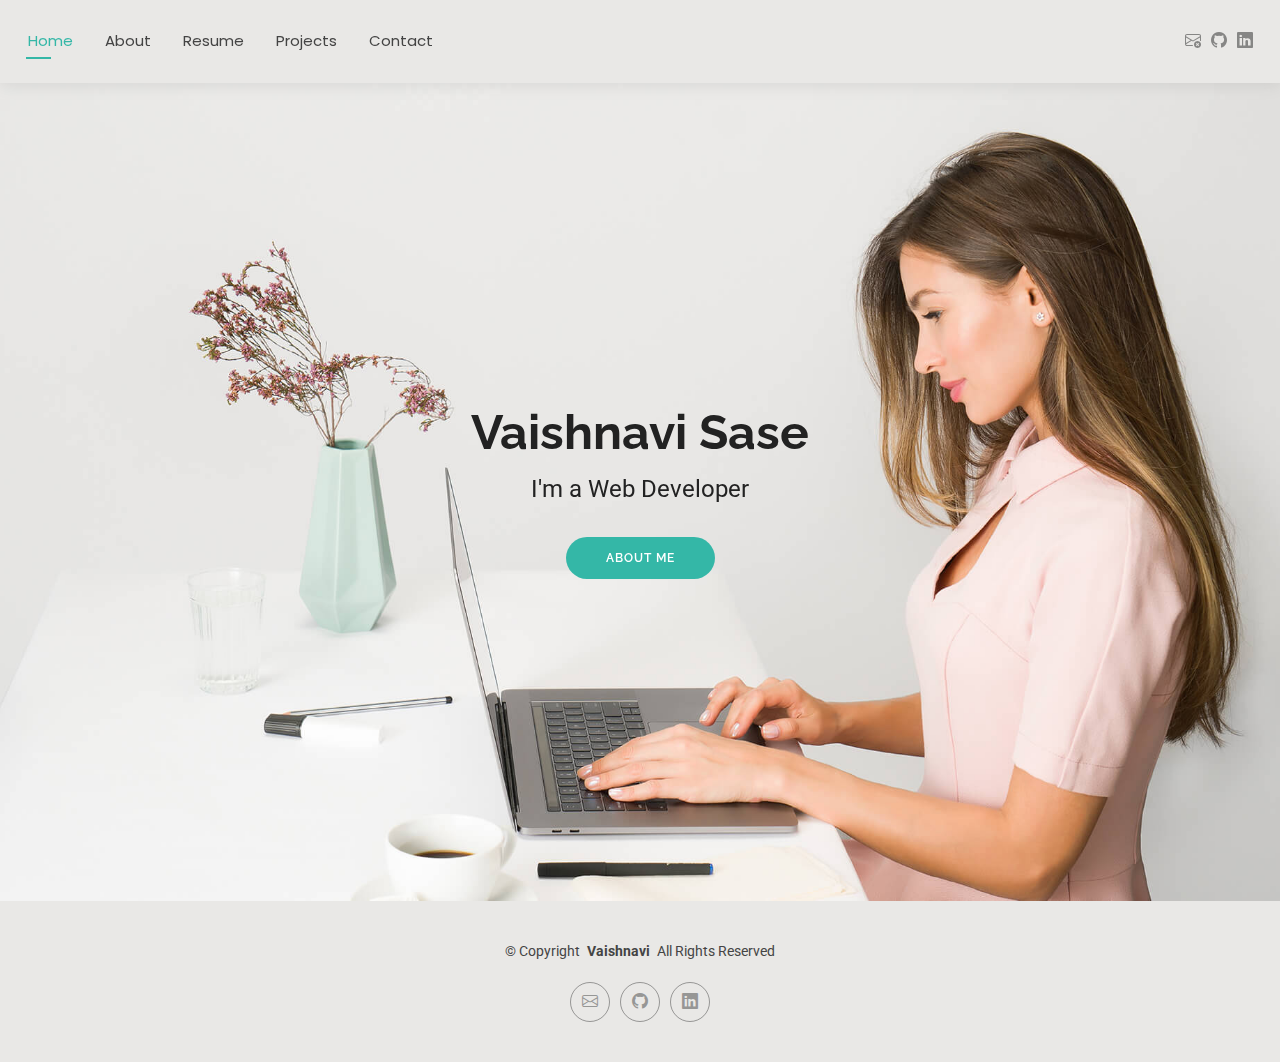
<file: index.html>
<!DOCTYPE html>
<html lang="en">
  <head>
    <meta charset="utf-8" />
    <meta content="width=device-width, initial-scale=1.0" name="viewport" />
    <title>VS_Portfolio</title>
    <meta name="description" content="" />
    <meta name="keywords" content="" />

    <!-- Favicons -->
    <link href="assets/img/favicon.png" rel="icon" />
    <link href="assets/img/apple-touch-icon.png" rel="apple-touch-icon" />

    <!-- Fonts -->
    <link href="https://fonts.googleapis.com" rel="preconnect" />
    <link href="https://fonts.gstatic.com" rel="preconnect" crossorigin />
    <link
      href="https://fonts.googleapis.com/css2?family=Roboto:ital,wght@0,100;0,300;0,400;0,500;0,700;0,900;1,100;1,300;1,400;1,500;1,700;1,900&family=Poppins:ital,wght@0,100;0,200;0,300;0,400;0,500;0,600;0,700;0,800;0,900;1,100;1,200;1,300;1,400;1,500;1,600;1,700;1,800;1,900&family=Raleway:ital,wght@0,100;0,200;0,300;0,400;0,500;0,600;0,700;0,800;0,900;1,100;1,200;1,300;1,400;1,500;1,600;1,700;1,800;1,900&display=swap"
      rel="stylesheet"
    />

    <!-- Vendor CSS Files -->
    <link
      href="assets/vendor/bootstrap/css/bootstrap.min.css"
      rel="stylesheet"
    />
    <link
      href="assets/vendor/bootstrap-icons/bootstrap-icons.css"
      rel="stylesheet"
    />
    <link href="assets/vendor/aos/aos.css" rel="stylesheet" />
    <link href="assets/vendor/swiper/swiper-bundle.min.css" rel="stylesheet" />
    <link
      href="assets/vendor/glightbox/css/glightbox.min.css"
      rel="stylesheet"
    />

    <!-- Main CSS File -->
    <link href="assets/css/main.css" rel="stylesheet" />
  </head>

  <body class="index-page">
    <header
      id="header"
      class="header d-flex align-items-center light-background sticky-top"
    >
      <div
        class="container-fluid position-relative d-flex align-items-center justify-content-between"
      >
        <nav id="navmenu" class="navmenu">
          <ul>
            <li><a href="index.html" class="active">Home</a></li>
            <li><a href="about.html">About</a></li>
            <li><a href="resume.html">Resume</a></li>
            <li><a href="project1.html">Projects</a></li>
            <li><a href="contact.html">Contact</a></li>
          </ul>
          <i class="mobile-nav-toggle d-xl-none bi bi-list"></i>
        </nav>

        <div class="header-social-links">
          <a href="sasevaishnavic@gmail.com" class="twitter"
            ><i class="bi bi-envelope-x"></i
          ></a>
          <a href="https://github.com/Vaishnavi-Sase-2003" class="facebook"
            ><i class="bi bi-github"></i
          ></a>
          <a
            href="https://www.linkedin.com/in/vaishnavi-sase-5a3572344/
                 "
            class="linkedin"
            ><i class="bi bi-linkedin"></i
          ></a>
        </div>
      </div>
    </header>

    <main class="main">
      <!-- Hero Section -->
      <section id="hero" class="hero section">
        <img src="assets/img/hero-bg.jpg" alt="" data-aos="fade-in" />

        <div
          class="container text-center"
          data-aos="zoom-out"
          data-aos-delay="100"
        >
          <div class="row justify-content-center">
            <div class="col-lg-8">
              <h2>Vaishnavi Sase</h2>
              <p>I'm a Web Developer</p>
              <a href="about.html" class="btn-get-started">About Me</a>
            </div>
          </div>
        </div>
      </section>
      <!-- /Hero Section -->
    </main>

    <footer id="footer" class="footer light-background">
      <div class="container">
        <div class="copyright text-center">
          <p>
            © <span>Copyright</span>
            <strong class="px-1 sitename">Vaishnavi</strong>
            <span>All Rights Reserved<br /></span>
          </p>
        </div>
        <div class="social-links d-flex justify-content-center">
          <a href=""><i class="bi bi-envelope"></i></a>
          <a href="https://github.com/Vaishnavi-Sase-2003"
            ><i class="bi bi-github"></i
          ></a>
          <a
            href="https://www.linkedin.com/in/vaishnavi-sase-5a3572344/
                 "
            ><i class="bi bi-linkedin"></i
          ></a>
        </div>
      </div>
    </footer>

    <!-- Scroll Top -->
    <a
      href="#"
      id="scroll-top"
      class="scroll-top d-flex align-items-center justify-content-center"
      ><i class="bi bi-arrow-up-short"></i
    ></a>

    <!-- Preloader -->
    <div id="preloader"></div>

    <!-- Vendor JS Files -->
    <script src="assets/vendor/bootstrap/js/bootstrap.bundle.min.js"></script>
    <script src="assets/vendor/php-email-form/validate.js"></script>
    <script src="assets/vendor/aos/aos.js"></script>
    <script src="assets/vendor/waypoints/noframework.waypoints.js"></script>
    <script src="assets/vendor/purecounter/purecounter_vanilla.js"></script>
    <script src="assets/vendor/swiper/swiper-bundle.min.js"></script>
    <script src="assets/vendor/glightbox/js/glightbox.min.js"></script>
    <script src="assets/vendor/imagesloaded/imagesloaded.pkgd.min.js"></script>
    <script src="assets/vendor/isotope-layout/isotope.pkgd.min.js"></script>

    <!-- Main JS File -->
    <script src="assets/js/main.js"></script>
  </body>
</html>
</file>
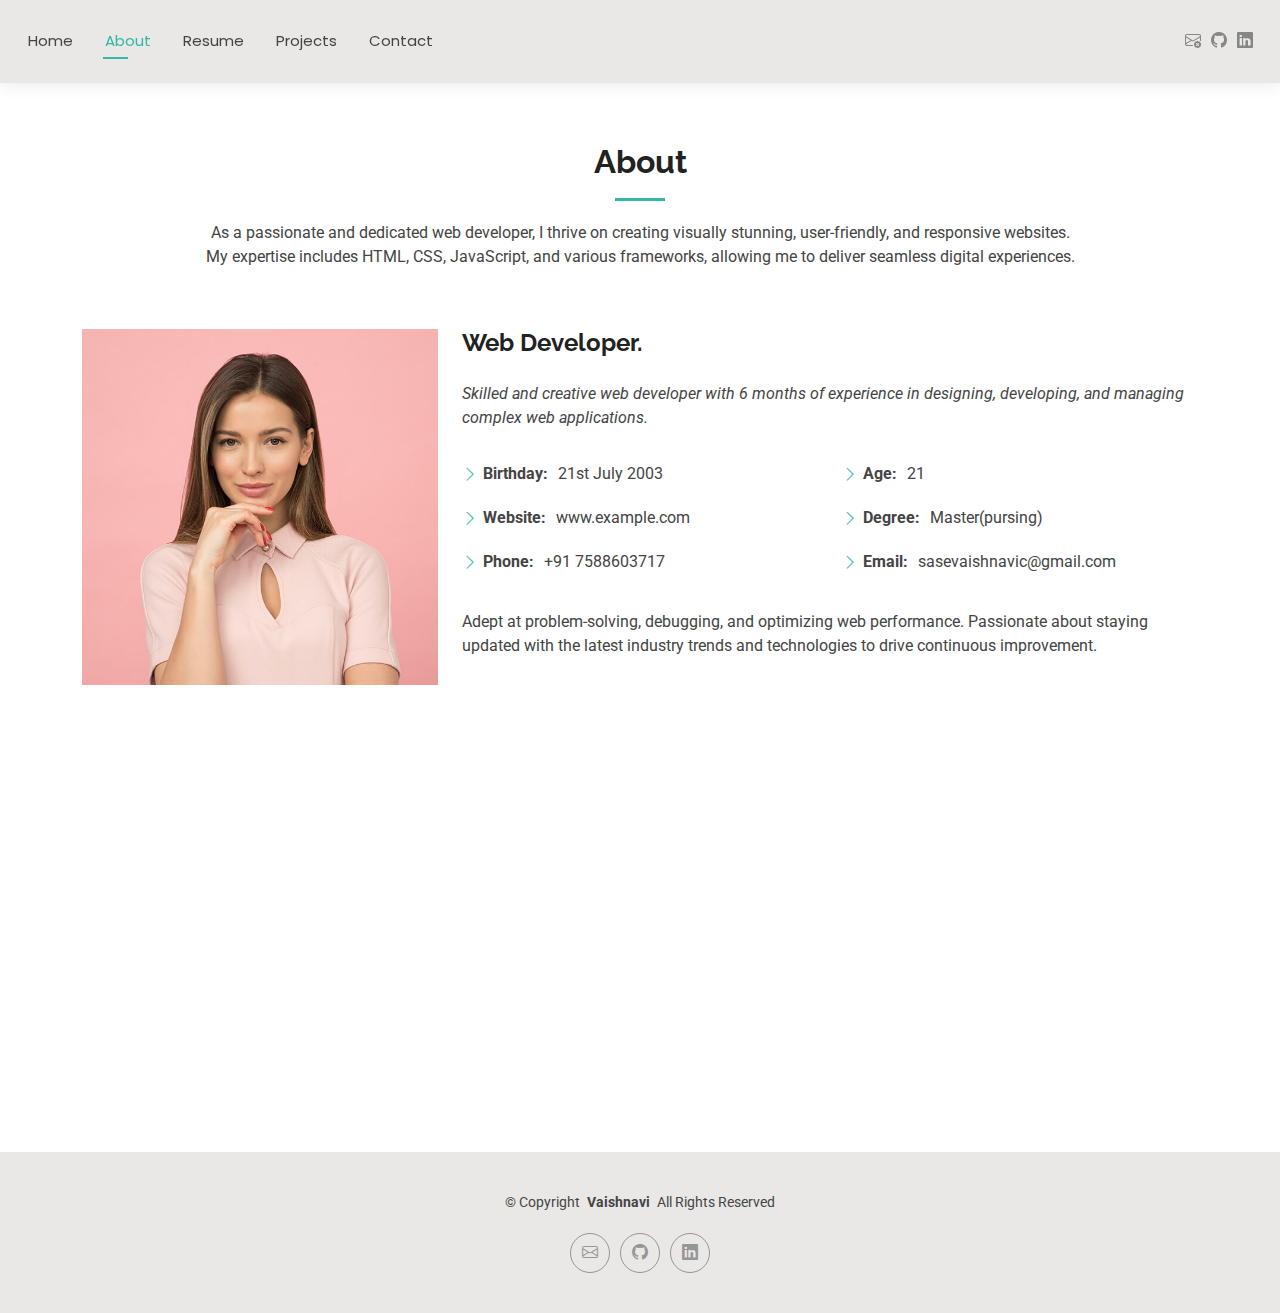
<file: about.html>
<!DOCTYPE html>
<html lang="en">
  <head>
    <meta charset="utf-8" />
    <meta content="width=device-width, initial-scale=1.0" name="viewport" />
    <title>VS_Portfolio</title>
    <meta name="description" content="" />
    <meta name="keywords" content="" />

    <!-- Favicons -->
    <link href="assets/img/favicon.png" rel="icon" />
    <link href="assets/img/apple-touch-icon.png" rel="apple-touch-icon" />

    <!-- Fonts -->
    <link href="https://fonts.googleapis.com" rel="preconnect" />
    <link href="https://fonts.gstatic.com" rel="preconnect" crossorigin />
    <link
      href="https://fonts.googleapis.com/css2?family=Roboto:ital,wght@0,100;0,300;0,400;0,500;0,700;0,900;1,100;1,300;1,400;1,500;1,700;1,900&family=Poppins:ital,wght@0,100;0,200;0,300;0,400;0,500;0,600;0,700;0,800;0,900;1,100;1,200;1,300;1,400;1,500;1,600;1,700;1,800;1,900&family=Raleway:ital,wght@0,100;0,200;0,300;0,400;0,500;0,600;0,700;0,800;0,900;1,100;1,200;1,300;1,400;1,500;1,600;1,700;1,800;1,900&display=swap"
      rel="stylesheet"
    />

    <!-- Vendor CSS Files -->
    <link
      href="assets/vendor/bootstrap/css/bootstrap.min.css"
      rel="stylesheet"
    />
    <link
      href="assets/vendor/bootstrap-icons/bootstrap-icons.css"
      rel="stylesheet"
    />
    <link href="assets/vendor/aos/aos.css" rel="stylesheet" />
    <link href="assets/vendor/swiper/swiper-bundle.min.css" rel="stylesheet" />
    <link
      href="assets/vendor/glightbox/css/glightbox.min.css"
      rel="stylesheet"
    />

    <!-- Main CSS File -->
    <link href="assets/css/main.css" rel="stylesheet" />
  </head>

  <body class="about-page">
    <header
      id="header"
      class="header d-flex align-items-center light-background sticky-top"
    >
      <div
        class="container-fluid position-relative d-flex align-items-center justify-content-between"
      >
        <nav id="navmenu" class="navmenu">
          <ul>
            <li><a href="index.html">Home</a></li>
            <li><a href="about.html" class="active">About</a></li>
            <li><a href="resume.html">Resume</a></li>
            <li><a href="project1.html">Projects</a></li>
            <li><a href="contact.html">Contact</a></li>
          </ul>
          <i class="mobile-nav-toggle d-xl-none bi bi-list"></i>
        </nav>

        <div class="header-social-links">
          <a href="sasevaishnavic@gmail.com" class="twitter"
            ><i class="bi bi-envelope-x"></i
          ></a>
          <a href="https://github.com/Vaishnavi-Sase-2003" class="facebook"
            ><i class="bi bi-github"></i
          ></a>
          <a
            href="https://www.linkedin.com/in/vaishnavi-sase-5a3572344/
                 "
            class="linkedin"
            ><i class="bi bi-linkedin"></i
          ></a>
        </div>
      </div>
    </header>

    <main class="main">
      <!-- About Section -->
      <section id="about" class="about section">
        <!-- Section Title -->
        <div class="container section-title" data-aos="fade-up">
          <h2>About</h2>
          <p>
            As a passionate and dedicated web developer, I thrive on creating
            visually stunning, user-friendly, and responsive websites.
          </p>
          <p>
            My expertise includes HTML, CSS, JavaScript, and various frameworks,
            allowing me to deliver seamless digital experiences.
          </p>
        </div>
        <!-- End Section Title -->

        <div class="container" data-aos="fade-up" data-aos-delay="100">
          <div class="row gy-4 justify-content-center">
            <div class="col-lg-4">
              <img src="assets/img/profile-img.jpg" class="img-fluid" alt="" />
            </div>
            <div class="col-lg-8 content">
              <h2>Web Developer.</h2>
              <p class="fst-italic py-3">
                Skilled and creative web developer with 6 months of experience
                in designing, developing, and managing complex web applications.
              </p>
              <div class="row">
                <div class="col-lg-6">
                  <ul>
                    <li>
                      <i class="bi bi-chevron-right"></i>
                      <strong>Birthday:</strong> <span>21st July 2003</span>
                    </li>
                    <li>
                      <i class="bi bi-chevron-right"></i>
                      <strong>Website:</strong> <span>www.example.com</span>
                    </li>
                    <li>
                      <i class="bi bi-chevron-right"></i>
                      <strong>Phone:</strong> <span>+91 7588603717</span>
                    </li>
                  </ul>
                </div>
                <div class="col-lg-6">
                  <ul>
                    <li>
                      <i class="bi bi-chevron-right"></i> <strong>Age:</strong>
                      <span>21</span>
                    </li>
                    <li>
                      <i class="bi bi-chevron-right"></i>
                      <strong>Degree:</strong> <span>Master(pursing)</span>
                    </li>
                    <li>
                      <i class="bi bi-chevron-right"></i>
                      <strong>Email:</strong>
                      <span>sasevaishnavic@gmail.com</span>
                    </li>
                  </ul>
                </div>
              </div>
              <p class="py-3">
                Adept at problem-solving, debugging, and optimizing web
                performance. Passionate about staying updated with the latest
                industry trends and technologies to drive continuous
                improvement.
              </p>
            </div>
          </div>
        </div>
      </section>
      <!-- /About Section -->

      <!-- Skills Section -->
      <section id="skills" class="skills section">
        <!-- Section Title -->
        <div class="container section-title" data-aos="fade-up">
          <h2>Skills</h2>
          <p>
            Proficient in HTML, CSS, and JavaScript for creating responsive and
            interactive web applications.
          </p>
        </div>
        <!-- End Section Title -->

        <div class="container" data-aos="fade-up" data-aos-delay="100">
          <div class="row skills-content skills-animation">
            <div class="col-lg-6">
              <div class="progress">
                <span class="skill"
                  ><span>HTML</span> <i class="val">100%</i></span
                >
                <div class="progress-bar-wrap">
                  <div
                    class="progress-bar"
                    role="progressbar"
                    aria-valuenow="100"
                    aria-valuemin="0"
                    aria-valuemax="100"
                  ></div>
                </div>
              </div>
              <!-- End Skills Item -->

              <div class="progress">
                <span class="skill"
                  ><span>CSS</span> <i class="val">90%</i></span
                >
                <div class="progress-bar-wrap">
                  <div
                    class="progress-bar"
                    role="progressbar"
                    aria-valuenow="90"
                    aria-valuemin="0"
                    aria-valuemax="100"
                  ></div>
                </div>
              </div>
            </div>

            <div class="col-lg-6">
              <div class="progress">
                <span class="skill"
                  ><span>PHP</span> <i class="val">0%</i></span
                >
                <div class="progress-bar-wrap">
                  <div
                    class="progress-bar"
                    role="progressbar"
                    aria-valuenow="80"
                    aria-valuemin="0"
                    aria-valuemax="100"
                  ></div>
                </div>
              </div>
              <!-- End Skills Item -->

              <div class="progress">
                <span class="skill"
                  ><span>JavaScript</span> <i class="val">0%</i></span
                >
                <div class="progress-bar-wrap">
                  <div
                    class="progress-bar"
                    role="progressbar"
                    aria-valuenow="90"
                    aria-valuemin="0"
                    aria-valuemax="100"
                  ></div>
                </div>
              </div>
            </div>
          </div>
        </div>
      </section>
      <!-- /Skills Section -->
    </main>

    <footer id="footer" class="footer light-background">
      <div class="container">
        <div class="copyright text-center">
          <p>
            © <span>Copyright</span>
            <strong class="px-1 sitename">Vaishnavi</strong>
            <span>All Rights Reserved<br /></span>
          </p>
        </div>
        <div class="social-links d-flex justify-content-center">
          <a href=""><i class="bi bi-envelope"></i></a>
          <a href="https://github.com/Vaishnavi-Sase-2003"
            ><i class="bi bi-github"></i
          ></a>
          <a
            href="https://www.linkedin.com/in/vaishnavi-sase-5a3572344/
                 "
            ><i class="bi bi-linkedin"></i
          ></a>
        </div>
      </div>
    </footer>
    <!-- Scroll Top -->
    <a
      href="#"
      id="scroll-top"
      class="scroll-top d-flex align-items-center justify-content-center"
      ><i class="bi bi-arrow-up-short"></i
    ></a>

    <!-- Preloader -->
    <div id="preloader"></div>

    <!-- Vendor JS Files -->
    <script src="assets/vendor/bootstrap/js/bootstrap.bundle.min.js"></script>
    <script src="assets/vendor/php-email-form/validate.js"></script>
    <script src="assets/vendor/aos/aos.js"></script>
    <script src="assets/vendor/waypoints/noframework.waypoints.js"></script>
    <script src="assets/vendor/purecounter/purecounter_vanilla.js"></script>
    <script src="assets/vendor/swiper/swiper-bundle.min.js"></script>
    <script src="assets/vendor/glightbox/js/glightbox.min.js"></script>
    <script src="assets/vendor/imagesloaded/imagesloaded.pkgd.min.js"></script>
    <script src="assets/vendor/isotope-layout/isotope.pkgd.min.js"></script>

    <!-- Main JS File -->
    <script src="assets/js/main.js"></script>
  </body>
</html>
</file>
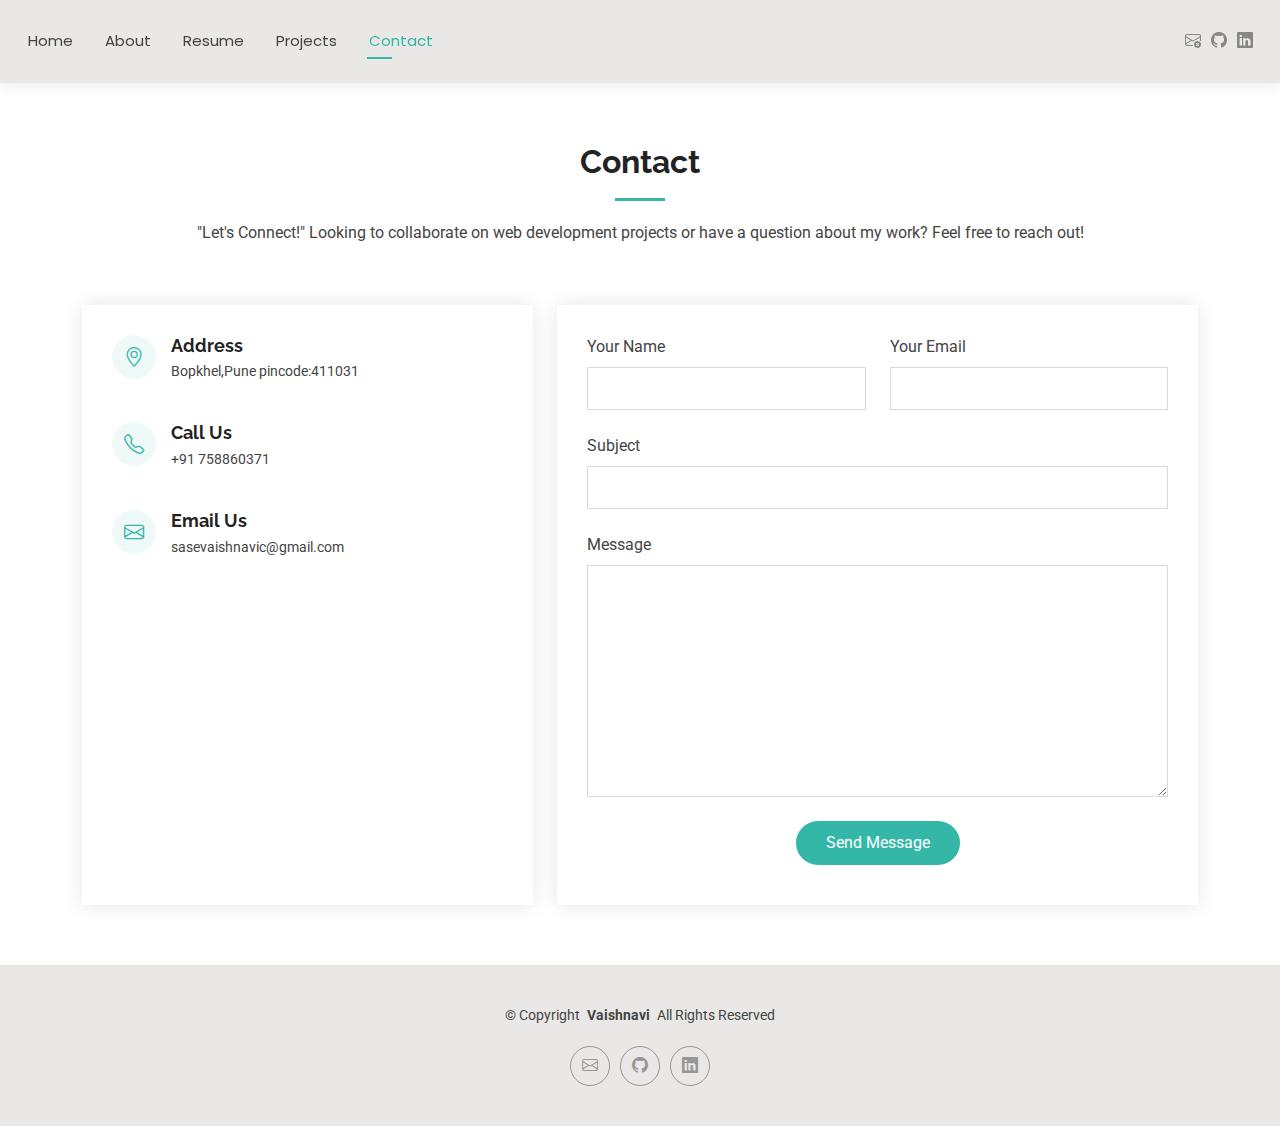
<file: contact.html>
<!DOCTYPE html>
<html lang="en">
  <head>
    <meta charset="utf-8" />
    <meta content="width=device-width, initial-scale=1.0" name="viewport" />
    <title>VS_Portfolio</title>
    <meta name="description" content="" />
    <meta name="keywords" content="" />

    <!-- Favicons -->
    <link href="assets/img/favicon.png" rel="icon" />
    <link href="assets/img/apple-touch-icon.png" rel="apple-touch-icon" />

    <!-- Fonts -->
    <link href="https://fonts.googleapis.com" rel="preconnect" />
    <link href="https://fonts.gstatic.com" rel="preconnect" crossorigin />
    <link
      href="https://fonts.googleapis.com/css2?family=Roboto:ital,wght@0,100;0,300;0,400;0,500;0,700;0,900;1,100;1,300;1,400;1,500;1,700;1,900&family=Poppins:ital,wght@0,100;0,200;0,300;0,400;0,500;0,600;0,700;0,800;0,900;1,100;1,200;1,300;1,400;1,500;1,600;1,700;1,800;1,900&family=Raleway:ital,wght@0,100;0,200;0,300;0,400;0,500;0,600;0,700;0,800;0,900;1,100;1,200;1,300;1,400;1,500;1,600;1,700;1,800;1,900&display=swap"
      rel="stylesheet"
    />

    <!-- Vendor CSS Files -->
    <link
      href="assets/vendor/bootstrap/css/bootstrap.min.css"
      rel="stylesheet"
    />
    <link
      href="assets/vendor/bootstrap-icons/bootstrap-icons.css"
      rel="stylesheet"
    />
    <link href="assets/vendor/aos/aos.css" rel="stylesheet" />
    <link href="assets/vendor/swiper/swiper-bundle.min.css" rel="stylesheet" />
    <link
      href="assets/vendor/glightbox/css/glightbox.min.css"
      rel="stylesheet"
    />

    <!-- Main CSS File -->
    <link href="assets/css/main.css" rel="stylesheet" />
  </head>

  <body class="contact-page">
    <header
      id="header"
      class="header d-flex align-items-center light-background sticky-top"
    >
      <div
        class="container-fluid position-relative d-flex align-items-center justify-content-between"
      >
        <nav id="navmenu" class="navmenu">
          <ul>
            <li><a href="index.html">Home</a></li>
            <li><a href="about.html">About</a></li>
            <li><a href="resume.html">Resume</a></li>
            <li><a href="project1.html">Projects</a></li>
            <li><a href="contact.html" class="active">Contact</a></li>
          </ul>
          <i class="mobile-nav-toggle d-xl-none bi bi-list"></i>
        </nav>
        <div class="header-social-links">
          <a href="sasevaishnavic@gmail.com" class="twitter"
            ><i class="bi bi-envelope-x"></i
          ></a>
          <a href="https://github.com/Vaishnavi-Sase-2003" class="facebook"
            ><i class="bi bi-github"></i
          ></a>
          <a
            href="https://www.linkedin.com/in/vaishnavi-sase-5a3572344/
                 "
            class="linkedin"
            ><i class="bi bi-linkedin"></i
          ></a>
        </div>
      </div>
    </header>

    <main class="main">
      <!-- Contact Section -->
      <section id="contact" class="contact section">
        <!-- Section Title -->
        <div class="container section-title" data-aos="fade-up">
          <h2>Contact</h2>
          <p>
            "Let's Connect!" Looking to collaborate on web development projects
            or have a question about my work? Feel free to reach out!
          </p>
        </div>
        <!-- End Section Title -->

        <div class="container" data-aos="fade-up" data-aos-delay="100">
          <div class="row gy-4">
            <div class="col-lg-5">
              <div class="info-wrap">
                <div
                  class="info-item d-flex"
                  data-aos="fade-up"
                  data-aos-delay="200"
                >
                  <i class="bi bi-geo-alt flex-shrink-0"></i>
                  <div>
                    <h3>Address</h3>
                    <p>Bopkhel,Pune pincode:411031</p>
                  </div>
                </div>
                <!-- End Info Item -->

                <div
                  class="info-item d-flex"
                  data-aos="fade-up"
                  data-aos-delay="300"
                >
                  <i class="bi bi-telephone flex-shrink-0"></i>
                  <div>
                    <h3>Call Us</h3>
                    <p>+91 758860371</p>
                  </div>
                </div>
                <!-- End Info Item -->

                <div
                  class="info-item d-flex"
                  data-aos="fade-up"
                  data-aos-delay="400"
                >
                  <i class="bi bi-envelope flex-shrink-0"></i>
                  <div>
                    <h3>Email Us</h3>
                    <p>sasevaishnavic@gmail.com</p>
                  </div>
                </div>
                <!-- End Info Item -->
                <iframe
                  src="https://www.google.com/maps/embed?pb=!1m18!1m12!1m3!1d60504.151351502034!2d73.80358284814453!3d18.596141425087133!2m3!1f0!2f0!3f0!3m2!1i1024!2i768!4f13.1!3m3!1m2!1s0x3bc2c751d5e24905%3A0x4c420b062cca3721!2sBopkhel%2C%20Pune%2C%20Maharashtra!5e0!3m2!1sen!2sin!4v1742022319596!5m2!1sen!2sin"
                  width="100%"
                  height="270"
                  style="border: 0"
                  allowfullscreen=""
                  loading="lazy"
                  referrerpolicy="no-referrer-when-downgrade"
                ></iframe>
                <!-- <iframe
                  src="https://www.google.com/maps/embed?pb=!1m14!1m8!1m3!1d48389.78314118045!2d-74.006138!3d40.710059!3m2!1i1024!2i768!4f13.1!3m3!1m2!1s0x89c25a22a3bda30d%3A0xb89d1fe6bc499443!2sDowntown%20Conference%20Center!5e0!3m2!1sen!2sus!4v1676961268712!5m2!1sen!2sus"
                  frameborder="0"
                  style="border: 0; width: 100%; height: 270px"
                  allowfullscreen=""
                  loading="lazy"
                  referrerpolicy="no-referrer-when-downgrade"
                ></iframe> -->
              </div>
            </div>

            <div class="col-lg-7">
              <form
                action="forms/contact.php"
                method="post"
                class="php-email-form"
                data-aos="fade-up"
                data-aos-delay="200"
              >
                <div class="row gy-4">
                  <div class="col-md-6">
                    <label for="name-field" class="pb-2">Your Name</label>
                    <input
                      type="text"
                      name="name"
                      id="name-field"
                      class="form-control"
                      required=""
                    />
                  </div>

                  <div class="col-md-6">
                    <label for="email-field" class="pb-2">Your Email</label>
                    <input
                      type="email"
                      class="form-control"
                      name="email"
                      id="email-field"
                      required=""
                    />
                  </div>

                  <div class="col-md-12">
                    <label for="subject-field" class="pb-2">Subject</label>
                    <input
                      type="text"
                      class="form-control"
                      name="subject"
                      id="subject-field"
                      required=""
                    />
                  </div>

                  <div class="col-md-12">
                    <label for="message-field" class="pb-2">Message</label>
                    <textarea
                      class="form-control"
                      name="message"
                      rows="10"
                      id="message-field"
                      required=""
                    ></textarea>
                  </div>

                  <div class="col-md-12 text-center">
                    <div class="loading">Loading</div>
                    <div class="error-message"></div>
                    <div class="sent-message">
                      Your message has been sent. Thank you!
                    </div>

                    <button type="submit">Send Message</button>
                  </div>
                </div>
              </form>
            </div>
            <!-- End Contact Form -->
          </div>
        </div>
      </section>
      <!-- /Contact Section -->
    </main>

    <footer id="footer" class="footer light-background">
      <div class="container">
        <div class="copyright text-center">
          <p>
            © <span>Copyright</span>
            <strong class="px-1 sitename">Vaishnavi</strong>
            <span>All Rights Reserved<br /></span>
          </p>
        </div>
        <div class="social-links d-flex justify-content-center">
          <a href=""><i class="bi bi-envelope"></i></a>
          <a href="https://github.com/Vaishnavi-Sase-2003"
            ><i class="bi bi-github"></i
          ></a>
          <a
            href="https://www.linkedin.com/in/vaishnavi-sase-5a3572344/
                 "
            ><i class="bi bi-linkedin"></i
          ></a>
        </div>
      </div>
    </footer>

    <!-- Scroll Top -->
    <a
      href="#"
      id="scroll-top"
      class="scroll-top d-flex align-items-center justify-content-center"
      ><i class="bi bi-arrow-up-short"></i
    ></a>

    <!-- Preloader -->
    <div id="preloader"></div>

    <!-- Vendor JS Files -->
    <script src="assets/vendor/bootstrap/js/bootstrap.bundle.min.js"></script>
    <script src="assets/vendor/php-email-form/validate.js"></script>
    <script src="assets/vendor/aos/aos.js"></script>
    <script src="assets/vendor/waypoints/noframework.waypoints.js"></script>
    <script src="assets/vendor/purecounter/purecounter_vanilla.js"></script>
    <script src="assets/vendor/swiper/swiper-bundle.min.js"></script>
    <script src="assets/vendor/glightbox/js/glightbox.min.js"></script>
    <script src="assets/vendor/imagesloaded/imagesloaded.pkgd.min.js"></script>
    <script src="assets/vendor/isotope-layout/isotope.pkgd.min.js"></script>

    <!-- Main JS File -->
    <script src="assets/js/main.js"></script>
  </body>
</html>
</file>
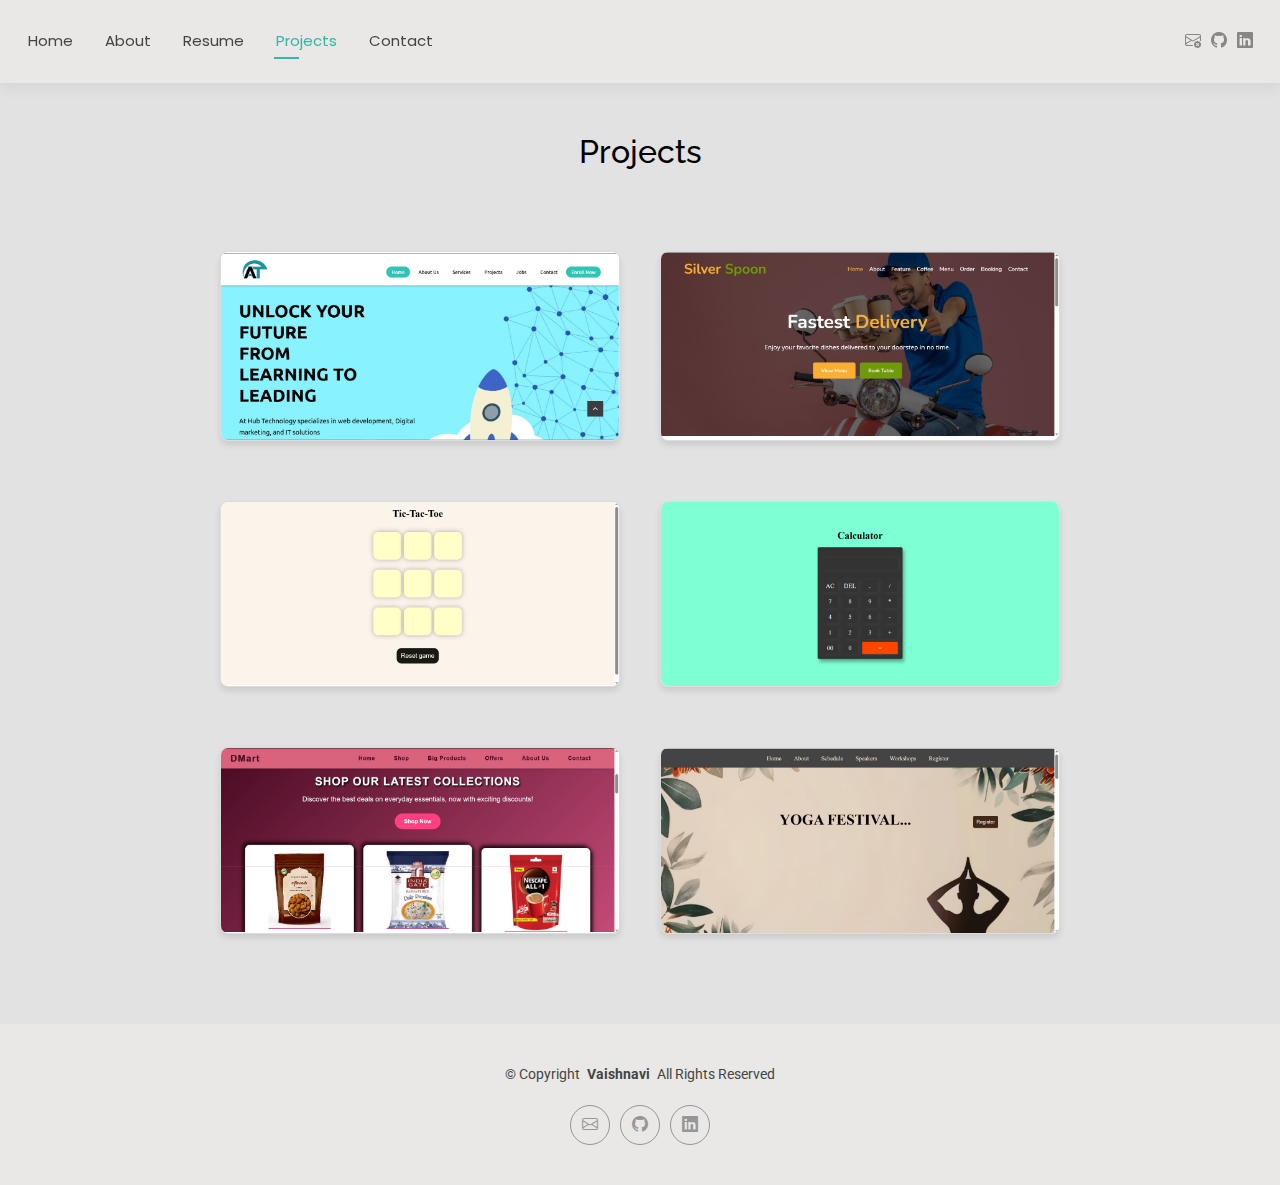
<file: project1.html>
<!DOCTYPE html>
<html lang="en">
  <head>
    <meta charset="utf-8" />
    <meta content="width=device-width, initial-scale=1.0" name="viewport" />
    <title>VS_Portfolio</title>
    <meta name="description" content="" />
    <meta name="keywords" content="" />

    <!-- Favicons -->
    <link href="assets/img/favicon.png" rel="icon" />
    <link href="assets/img/apple-touch-icon.png" rel="apple-touch-icon" />

    <!-- Fonts -->
    <link href="https://fonts.googleapis.com" rel="preconnect" />
    <link href="https://fonts.gstatic.com" rel="preconnect" crossorigin />
    <link
      href="https://fonts.googleapis.com/css2?family=Roboto:ital,wght@0,100;0,300;0,400;0,500;0,700;0,900;1,100;1,300;1,400;1,500;1,700;1,900&family=Poppins:ital,wght@0,100;0,200;0,300;0,400;0,500;0,600;0,700;0,800;0,900;1,100;1,200;1,300;1,400;1,500;1,600;1,700;1,800;1,900&family=Raleway:ital,wght@0,100;0,200;0,300;0,400;0,500;0,600;0,700;0,800;0,900;1,100;1,200;1,300;1,400;1,500;1,600;1,700;1,800;1,900&display=swap"
      rel="stylesheet"
    />

    <!-- Vendor CSS Files -->
    <link
      href="assets/vendor/bootstrap/css/bootstrap.min.css"
      rel="stylesheet"
    />
    <link
      href="assets/vendor/bootstrap-icons/bootstrap-icons.css"
      rel="stylesheet"
    />
    <link href="assets/vendor/aos/aos.css" rel="stylesheet" />
    <link href="assets/vendor/swiper/swiper-bundle.min.css" rel="stylesheet" />
    <link
      href="assets/vendor/glightbox/css/glightbox.min.css"
      rel="stylesheet"
    />

    <!-- Main CSS File -->
    <link href="assets/css/main.css" rel="stylesheet" />
  </head>

  <body class="index-page">
    <header
      id="header"
      class="header d-flex align-items-center light-background sticky-top"
    >
      <div
        class="container-fluid position-relative d-flex align-items-center justify-content-between"
      >
        <nav id="navmenu" class="navmenu">
          <ul>
            <li><a href="index.html">Home</a></li>
            <li><a href="about.html">About</a></li>
            <li><a href="resume.html">Resume</a></li>
            <li><a href="project1.html" class="active">Projects</a></li>
            <li><a href="contact.html">Contact</a></li>
          </ul>
          <i class="mobile-nav-toggle d-xl-none bi bi-list"></i>
        </nav>
        <div class="header-social-links">
          <a href="sasevaishnavic@gmail.com" class="twitter"
            ><i class="bi bi-envelope-x"></i
          ></a>
          <a href="https://github.com/Vaishnavi-Sase-2003" class="facebook"
            ><i class="bi bi-github"></i
          ></a>
          <a
            href="https://www.linkedin.com/in/vaishnavi-sase-5a3572344/
                 "
            class="linkedin"
            ><i class="bi bi-linkedin"></i
          ></a>
        </div>
      </div>
    </header>
    <main class="main">
      <!-- Hero Section -->
      <section id="project" class="project section">
        <h2>Projects</h2>
        <div class="project-container">
          <div class="project-card">
            <img
              src="assets/img/at hub project img.jpg"
              alt="Project 1 Image"
            />
            <div class="project-info">
              <h3>At Hub Technology</h3>
              <p>
                At Hub Technology is a web development agency specializing in
                creating high-quality websites and digital marketing solutions
              </p>
              <a href="https://www.athubtechnology.com/" target="_blank"
                >View on GitHub</a
              >
            </div>
          </div>
          <div class="project-card">
            <img
              src="assets/img/cafe website image.jpg"
              alt="Project 3 Image"
            />
            <div class="project-info">
              <h3>Silver Spoon Website</h3>
              <p>
                A cafe website typically showcases the café's ambiance, menu,
                and unique offerings. It often includes high-quality images of
                the café's interior, food, and beverages
              </p>
              <a
                href="https://vaishnavi-sase-2003.github.io/Cafe-Website/"
                target="_blank"
                >View on GitHub</a
              >
            </div>
          </div>
          <div class="project-card">
            <img
              src="assets/img/tic-tac-toe game image.jpg"
              alt="Project 3 Image"
            />
            <div class="project-info">
              <h3>Tic-tac-Toe Game</h3>
              <p>
                Tic-Tac-Toe, also known as Noughts and Crosses, is a classic and
                simple two-player game. The game is played on a 3x3 grid.
              </p>
              <a
                href="https://vaishnavi-sase-2003.github.io/Tic-Tac-toe/"
                target="_blank"
                >View on GitHub</a
              >
            </div>
          </div>
          <div class="project-card">
            <img src="assets/img/calculator image.jpg" alt="Project 3 Image" />
            <div class="project-info">
              <h3>calculator</h3>
              <p>
                A basic calculator using HTML, CSS, and JavaScript allows users
                to perform arithmetic operations.
              </p>
              <a
                href="https://vaishnavi-sase-2003.github.io/html_calculator/"
                target="_blank"
                >View on GitHub</a
              >
            </div>
          </div>
          <div class="project-card">
            <img
              src="assets/img/d mart website image.jpg"
              alt="Project 5 Image"
            />
            <div class="project-info">
              <h3>D-mart website</h3>
              <p>
                D-Mart is a popular supermarket chain that offers a wide range
                of products, including groceries, household essentials, and
                more.
              </p>
              <a
                href="https://github.com/your-username/project2"
                target="_blank"
                >View on GitHub</a
              >
            </div>
          </div>
          <div class="project-card">
            <img
              src="assets/img/yoga festival image.jpg"
              alt="Project 6 Image"
            />
            <div class="project-info">
              <h3>Yoga Festival Website</h3>
              <p>
                A yoga festival is an event where participants gather to
                practice and celebrate yoga. It typically includes yoga
                sessions, workshops, meditation, live music
              </p>
              <a
                href="https://github.com/your-username/project2"
                target="_blank"
                >View on GitHub</a
              >
            </div>
          </div>
          <!-- Add more project-cards as needed -->
        </div>
      </section>
      <!-- /Hero Section -->
    </main>
    <footer id="footer" class="footer light-background">
      <div class="container">
        <div class="copyright text-center">
          <p>
            © <span>Copyright</span>
            <strong class="px-1 sitename">Vaishnavi</strong>
            <span>All Rights Reserved<br /></span>
          </p>
        </div>
        <div class="social-links d-flex justify-content-center">
          <a href=""><i class="bi bi-envelope"></i></a>
          <a href="https://github.com/Vaishnavi-Sase-2003"
            ><i class="bi bi-github"></i
          ></a>
          <a
            href="https://www.linkedin.com/in/vaishnavi-sase-5a3572344/
                 "
            ><i class="bi bi-linkedin"></i
          ></a>
        </div>
      </div>
    </footer>
  </body>
</html>
</file>
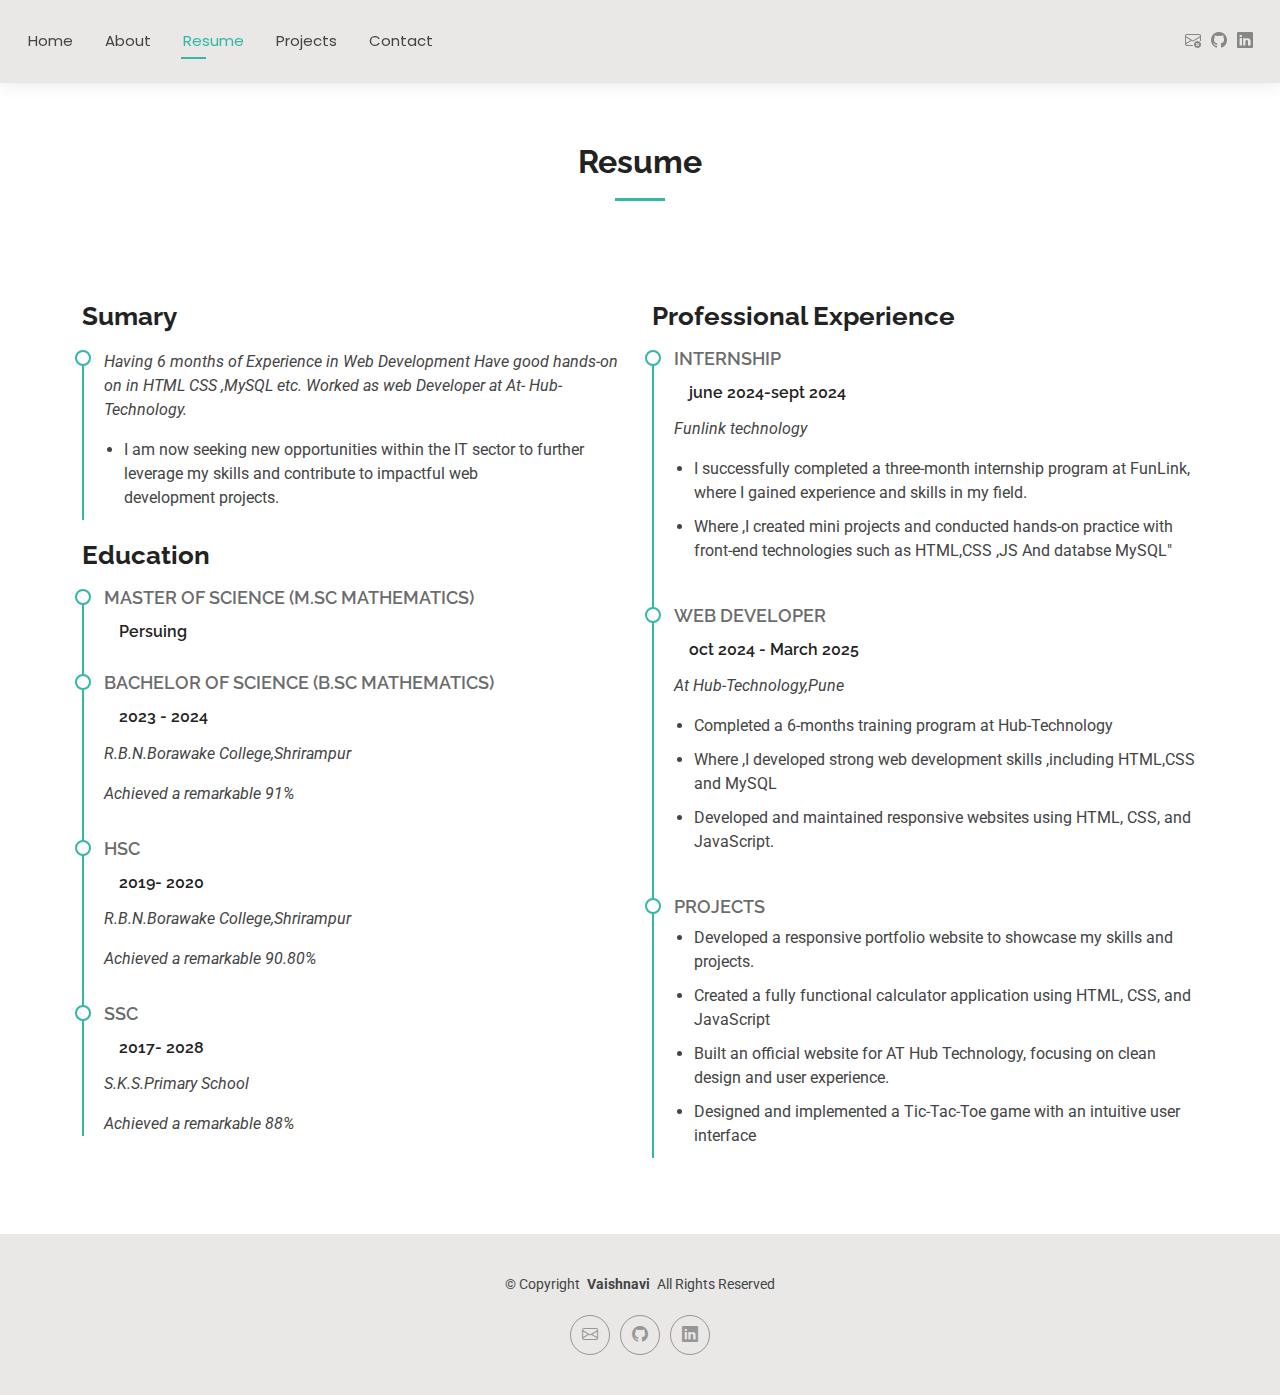
<file: resume.html>
<!DOCTYPE html>
<html lang="en">
  <head>
    <meta charset="utf-8" />
    <meta content="width=device-width, initial-scale=1.0" name="viewport" />
    <title>VS_Portfolio</title>
    <meta name="description" content="" />
    <meta name="keywords" content="" />

    <!-- Favicons -->
    <link href="assets/img/favicon.png" rel="icon" />
    <link href="assets/img/apple-touch-icon.png" rel="apple-touch-icon" />

    <!-- Fonts -->
    <link href="https://fonts.googleapis.com" rel="preconnect" />
    <link href="https://fonts.gstatic.com" rel="preconnect" crossorigin />
    <link
      href="https://fonts.googleapis.com/css2?family=Roboto:ital,wght@0,100;0,300;0,400;0,500;0,700;0,900;1,100;1,300;1,400;1,500;1,700;1,900&family=Poppins:ital,wght@0,100;0,200;0,300;0,400;0,500;0,600;0,700;0,800;0,900;1,100;1,200;1,300;1,400;1,500;1,600;1,700;1,800;1,900&family=Raleway:ital,wght@0,100;0,200;0,300;0,400;0,500;0,600;0,700;0,800;0,900;1,100;1,200;1,300;1,400;1,500;1,600;1,700;1,800;1,900&display=swap"
      rel="stylesheet"
    />

    <!-- Vendor CSS Files -->
    <link
      href="assets/vendor/bootstrap/css/bootstrap.min.css"
      rel="stylesheet"
    />
    <link
      href="assets/vendor/bootstrap-icons/bootstrap-icons.css"
      rel="stylesheet"
    />
    <link href="assets/vendor/aos/aos.css" rel="stylesheet" />
    <link href="assets/vendor/swiper/swiper-bundle.min.css" rel="stylesheet" />
    <link
      href="assets/vendor/glightbox/css/glightbox.min.css"
      rel="stylesheet"
    />

    <!-- Main CSS File -->
    <link href="assets/css/main.css" rel="stylesheet" />
  </head>

  <body class="resume-page">
    <header
      id="header"
      class="header d-flex align-items-center light-background sticky-top"
    >
      <div
        class="container-fluid position-relative d-flex align-items-center justify-content-between"
      >
        <nav id="navmenu" class="navmenu">
          <ul>
            <li><a href="index.html">Home</a></li>
            <li><a href="about.html">About</a></li>
            <li><a href="resume.html" class="active">Resume</a></li>
            <li><a href="project1.html">Projects</a></li>
            <li><a href="contact.html">Contact</a></li>
          </ul>
          <i class="mobile-nav-toggle d-xl-none bi bi-list"></i>
        </nav>
        <div class="header-social-links">
          <a href="sasevaishnavic@gmail.com" class="twitter"
            ><i class="bi bi-envelope-x"></i
          ></a>
          <a href="https://github.com/Vaishnavi-Sase-2003" class="facebook"
            ><i class="bi bi-github"></i
          ></a>
          <a
            href="https://www.linkedin.com/in/vaishnavi-sase-5a3572344/
                 "
            class="linkedin"
            ><i class="bi bi-linkedin"></i
          ></a>
        </div>
      </div>
    </header>

    <main class="main">
      <!-- Resume Section -->
      <section id="resume" class="resume section">
        <!-- Section Title -->
        <div class="container section-title" data-aos="fade-up">
          <h2>Resume</h2>
        </div>
        <!-- End Section Title -->

        <div class="container">
          <div class="row">
            <div class="col-lg-6" data-aos="fade-up" data-aos-delay="100">
              <h3 class="resume-title">Sumary</h3>

              <div class="resume-item pb-0">
                <h4></h4>
                <p>
                  <em
                    >Having 6 months of Experience in Web Development Have good
                    hands-on on in HTML CSS ,MySQL etc. Worked as web Developer
                    at At- Hub-Technology.
                  </em>
                </p>
                <ul>
                  <li>
                    I am now seeking new opportunities within the IT sector to
                    further leverage my skills and contribute to impactful web
                    development projects.
                  </li>
                </ul>
              </div>
              <!-- Edn Resume Item -->

              <h3 class="resume-title">Education</h3>
              <div class="resume-item">
                <h4>Master Of Science (M.Sc Mathematics)</h4>
                <h5>Persuing</h5>
              </div>

              <div class="resume-item">
                <h4>Bachelor Of Science (B.sc Mathematics)</h4>
                <h5>2023 - 2024</h5>
                <p><em>R.B.N.Borawake College,Shrirampur</em></p>
                <p><em>Achieved a remarkable 91%</em></p>
              </div>
              <!-- Edn Resume Item -->

              <div class="resume-item">
                <h4>HSC</h4>
                <h5>2019- 2020</h5>
                <p><em>R.B.N.Borawake College,Shrirampur</em></p>
                <p><em>Achieved a remarkable 90.80%</em></p>
              </div>
              <!-- Edn Resume Item -->

              <div class="resume-item">
                <h4>SSC</h4>
                <h5>2017- 2028</h5>
                <p><em>S.K.S.Primary School</em></p>
                <p><em>Achieved a remarkable 88%</em></p>
              </div>
              <!-- Edn Resume Item -->
            </div>

            <div class="col-lg-6" data-aos="fade-up" data-aos-delay="200">
              <h3 class="resume-title">Professional Experience</h3>
              <div class="resume-item">
                <h4>Internship</h4>
                <h5>june 2024-sept 2024</h5>
                <p><em>Funlink technology</em></p>
                <ul>
                  <li>
                    I successfully completed a three-month internship program at
                    FunLink, where I gained experience and skills in my field.
                  </li>
                  <li>
                    Where ,I created mini projects and conducted hands-on
                    practice with front-end technologies such as HTML,CSS ,JS
                    And databse MySQL"
                  </li>
                </ul>
              </div>
              <!-- Edn Resume Item -->
              <div class="resume-item">
                <h4>Web Developer</h4>
                <h5>oct 2024 - March 2025</h5>
                <p><em>At Hub-Technology,Pune</em></p>
                <ul>
                  <li>
                    Completed a 6-months training program at Hub-Technology
                  </li>
                  <li>
                    Where ,I developed strong web development skills ,including
                    HTML,CSS and MySQL
                  </li>
                  <li>
                    Developed and maintained responsive websites using HTML,
                    CSS, and JavaScript.
                  </li>
                </ul>
              </div>
              <!-- Edn Resume Item -->

              <div class="resume-item">
                <h4>Projects</h4>

                <ul>
                  <li>
                    Developed a responsive portfolio website to showcase my
                    skills and projects.
                  </li>
                  <li>
                    Created a fully functional calculator application using
                    HTML, CSS, and JavaScript
                  </li>
                  <li>
                    Built an official website for AT Hub Technology, focusing on
                    clean design and user experience.
                  </li>
                  <li>
                    Designed and implemented a Tic-Tac-Toe game with an
                    intuitive user interface
                  </li>
                </ul>
              </div>
              <!-- Edn Resume Item -->
            </div>
          </div>
        </div>
      </section>
      <!-- /Resume Section -->
    </main>

    <footer id="footer" class="footer light-background">
      <div class="container">
        <div class="copyright text-center">
          <p>
            © <span>Copyright</span>
            <strong class="px-1 sitename">Vaishnavi</strong>
            <span>All Rights Reserved<br /></span>
          </p>
        </div>
        <div class="social-links d-flex justify-content-center">
          <a href=""><i class="bi bi-envelope"></i></a>
          <a href="https://github.com/Vaishnavi-Sase-2003"
            ><i class="bi bi-github"></i
          ></a>
          <a
            href="https://www.linkedin.com/in/vaishnavi-sase-5a3572344/
                 "
            ><i class="bi bi-linkedin"></i
          ></a>
        </div>
      </div>
    </footer>

    <!-- Scroll Top -->
    <a
      href="#"
      id="scroll-top"
      class="scroll-top d-flex align-items-center justify-content-center"
      ><i class="bi bi-arrow-up-short"></i
    ></a>

    <!-- Preloader -->
    <div id="preloader"></div>

    <!-- Vendor JS Files -->
    <script src="assets/vendor/bootstrap/js/bootstrap.bundle.min.js"></script>
    <script src="assets/vendor/php-email-form/validate.js"></script>
    <script src="assets/vendor/aos/aos.js"></script>
    <script src="assets/vendor/waypoints/noframework.waypoints.js"></script>
    <script src="assets/vendor/purecounter/purecounter_vanilla.js"></script>
    <script src="assets/vendor/swiper/swiper-bundle.min.js"></script>
    <script src="assets/vendor/glightbox/js/glightbox.min.js"></script>
    <script src="assets/vendor/imagesloaded/imagesloaded.pkgd.min.js"></script>
    <script src="assets/vendor/isotope-layout/isotope.pkgd.min.js"></script>

    <!-- Main JS File -->
    <script src="assets/js/main.js"></script>
  </body>
</html>
</file>
<file: assets/css/main.css>
/* Fonts */
:root {
  --default-font: "Roboto", system-ui, -apple-system, "Segoe UI", Roboto,
    "Helvetica Neue", Arial, "Noto Sans", "Liberation Sans", sans-serif,
    "Apple Color Emoji", "Segoe UI Emoji", "Segoe UI Symbol", "Noto Color Emoji";
  --heading-font: "Raleway", sans-serif;
  --nav-font: "Poppins", sans-serif;
}

/* Global Colors - The following color variables are used throughout the website. Updating them here will change the color scheme of the entire website */
:root {
  --background-color: #ffffff;
  --default-color: #444444; /* Default color used for the majority of the text content across the entire website */
  --heading-color: #222222; /* Color for headings, subheadings and title throughout the website */
  --accent-color: #34b7a7; /* Accent color that represents your brand on the website. It's used for buttons, links, and other elements that need to stand out */
  --surface-color: #ffffff; /* The surface color is used as a background of boxed elements within sections, such as cards, icon boxes, or other elements that require a visual separation from the global background. */
  --contrast-color: #ffffff; /* Contrast color for text, ensuring readability against backgrounds of accent, heading, or default colors. */
}

/* Nav Menu Colors - The following color variables are used specifically for the navigation menu. They are separate from the global colors to allow for more customization options */
:root {
  --nav-color: #444444; /* The default color of the main navmenu links */
  --nav-hover-color: #34b7a7; /* Applied to main navmenu links when they are hovered over or active */
  --nav-mobile-background-color: #ffffff; /* Used as the background color for mobile navigation menu */
  --nav-dropdown-background-color: #ffffff; /* Used as the background color for dropdown items that appear when hovering over primary navigation items */
  --nav-dropdown-color: #444444; /* Used for navigation links of the dropdown items in the navigation menu. */
  --nav-dropdown-hover-color: #34b7a7; /* Similar to --nav-hover-color, this color is applied to dropdown navigation links when they are hovered over. */
}

/* Color Presets - These classes override global colors when applied to any section or element, providing reuse of the sam color scheme. */

.light-background {
  --background-color: #e9e8e6;
  --surface-color: #ffffff;
}

.dark-background {
  --background-color: #060606;
  --default-color: #ffffff;
  --heading-color: #ffffff;
  --surface-color: #252525;
  --contrast-color: #ffffff;
}

/* Smooth scroll */
:root {
  scroll-behavior: smooth;
}

/*--------------------------------------------------------------
# General Styling & Shared Classes
--------------------------------------------------------------*/
body {
  color: var(--default-color);
  background-color: var(--background-color);
  font-family: var(--default-font);
}

a {
  color: var(--accent-color);
  text-decoration: none;
  transition: 0.3s;
}

a:hover {
  color: color-mix(in srgb, var(--accent-color), transparent 25%);
  text-decoration: none;
}

h1,
h2,
h3,
h4,
h5,
h6 {
  color: var(--heading-color);
  font-family: var(--heading-font);
}

/* PHP Email Form Messages
------------------------------*/
.php-email-form .error-message {
  display: none;
  background: #df1529;
  color: #ffffff;
  text-align: left;
  padding: 15px;
  margin-bottom: 24px;
  font-weight: 600;
}

.php-email-form .sent-message {
  display: none;
  color: #ffffff;
  background: #059652;
  text-align: center;
  padding: 15px;
  margin-bottom: 24px;
  font-weight: 600;
}

.php-email-form .loading {
  display: none;
  background: var(--surface-color);
  text-align: center;
  padding: 15px;
  margin-bottom: 24px;
}

.php-email-form .loading:before {
  content: "";
  display: inline-block;
  border-radius: 50%;
  width: 24px;
  height: 24px;
  margin: 0 10px -6px 0;
  border: 3px solid var(--accent-color);
  border-top-color: var(--surface-color);
  animation: php-email-form-loading 1s linear infinite;
}

@keyframes php-email-form-loading {
  0% {
    transform: rotate(0deg);
  }

  100% {
    transform: rotate(360deg);
  }
}

/*--------------------------------------------------------------
# Global Header
--------------------------------------------------------------*/
.header {
  color: var(--default-color);
  background-color: var(--background-color);
  padding: 15px 0;
  transition: all 0.5s;
  z-index: 997;
  box-shadow: 0px 0 18px rgba(0, 0, 0, 0.1);
}

.header .logo {
  line-height: 1;
}

.header .logo img {
  max-height: 36px;
  margin-right: 8px;
}

.header .logo h1 {
  font-size: 32px;
  margin: 0;
  font-weight: 300;
  text-transform: uppercase;
  color: var(--heading-color);
}

.header .header-social-links {
  padding-right: 15px;
}

.header .header-social-links a {
  color: color-mix(in srgb, var(--default-color), transparent 40%);
  padding-left: 6px;
  display: inline-block;
  transition: 0.3s;
  font-size: 16px;
}

.header .header-social-links a:hover {
  color: var(--accent-color);
}

.header .header-social-links a i {
  line-height: 0px;
}

@media (max-width: 1200px) {
  .header .logo {
    order: 1;
  }

  .header .header-social-links {
    order: 2;
  }

  .header .navmenu {
    order: 3;
  }
}

/*--------------------------------------------------------------
# Navigation Menu
--------------------------------------------------------------*/
/* Desktop Navigation */
@media (min-width: 1200px) {
  .navmenu {
    padding: 0;
  }

  .navmenu ul {
    margin: 0;
    padding: 0;
    display: flex;
    list-style: none;
    align-items: center;
  }

  .navmenu li {
    position: relative;
  }

  .navmenu > ul > li {
    white-space: nowrap;
    padding: 15px 14px;
  }

  .navmenu > ul > li:last-child {
    padding-right: 0;
  }

  .navmenu a,
  .navmenu a:focus {
    color: var(--nav-color);
    font-size: 15px;
    padding: 0 2px;
    font-family: var(--nav-font);
    font-weight: 400;
    display: flex;
    align-items: center;
    justify-content: space-between;
    white-space: nowrap;
    transition: 0.3s;
    position: relative;
  }

  .navmenu a i,
  .navmenu a:focus i {
    font-size: 12px;
    line-height: 0;
    margin-left: 5px;
    transition: 0.3s;
  }

  .navmenu > ul > li > a:before {
    content: "";
    position: absolute;
    height: 2px;
    bottom: -6px;
    left: 0;
    background-color: var(--nav-hover-color);
    visibility: hidden;
    width: 0px;
    transition: all 0.3s ease-in-out 0s;
  }

  .navmenu a:hover:before,
  .navmenu li:hover > a:before,
  .navmenu .active:before {
    visibility: visible;
    width: 25px;
  }

  .navmenu li:hover > a,
  .navmenu .active,
  .navmenu .active:focus {
    color: var(--nav-hover-color);
  }

  .navmenu .dropdown ul {
    margin: 0;
    padding: 10px 0;
    background: var(--nav-dropdown-background-color);
    display: block;
    position: absolute;
    visibility: hidden;
    left: 14px;
    top: 130%;
    opacity: 0;
    transition: 0.3s;
    border-radius: 4px;
    z-index: 99;
    box-shadow: 0px 0px 30px rgba(0, 0, 0, 0.1);
  }

  .navmenu .dropdown ul li {
    min-width: 200px;
  }

  .navmenu .dropdown ul a {
    padding: 10px 20px;
    font-size: 15px;
    text-transform: none;
    color: var(--nav-dropdown-color);
  }

  .navmenu .dropdown ul a i {
    font-size: 12px;
  }

  .navmenu .dropdown ul a:hover,
  .navmenu .dropdown ul .active:hover,
  .navmenu .dropdown ul li:hover > a {
    color: var(--nav-dropdown-hover-color);
  }

  .navmenu .dropdown:hover > ul {
    opacity: 1;
    top: 100%;
    visibility: visible;
  }

  .navmenu .dropdown .dropdown ul {
    top: 0;
    left: -90%;
    visibility: hidden;
  }

  .navmenu .dropdown .dropdown:hover > ul {
    opacity: 1;
    top: 0;
    left: -100%;
    visibility: visible;
  }
}

/* Mobile Navigation */
@media (max-width: 1199px) {
  .mobile-nav-toggle {
    color: var(--nav-color);
    font-size: 28px;
    line-height: 0;
    margin-right: 10px;
    cursor: pointer;
    transition: color 0.3s;
  }

  .navmenu {
    padding: 0;
    z-index: 9997;
  }

  .navmenu ul {
    display: none;
    list-style: none;
    position: absolute;
    inset: 60px 20px 20px 20px;
    padding: 10px 0;
    margin: 0;
    border-radius: 6px;
    background-color: var(--nav-mobile-background-color);
    border: 1px solid color-mix(in srgb, var(--default-color), transparent 90%);
    box-shadow: none;
    overflow-y: auto;
    transition: 0.3s;
    z-index: 9998;
  }

  .navmenu a,
  .navmenu a:focus {
    color: var(--nav-dropdown-color);
    padding: 10px 20px;
    font-family: var(--nav-font);
    font-size: 17px;
    font-weight: 500;
    display: flex;
    align-items: center;
    justify-content: space-between;
    white-space: nowrap;
    transition: 0.3s;
  }

  .navmenu a i,
  .navmenu a:focus i {
    font-size: 12px;
    line-height: 0;
    margin-left: 5px;
    width: 30px;
    height: 30px;
    display: flex;
    align-items: center;
    justify-content: center;
    border-radius: 50%;
    transition: 0.3s;
    background-color: color-mix(in srgb, var(--accent-color), transparent 90%);
  }

  .navmenu a i:hover,
  .navmenu a:focus i:hover {
    background-color: var(--accent-color);
    color: var(--contrast-color);
  }

  .navmenu a:hover,
  .navmenu .active,
  .navmenu .active:focus {
    color: var(--nav-dropdown-hover-color);
  }

  .navmenu .active i,
  .navmenu .active:focus i {
    background-color: var(--accent-color);
    color: var(--contrast-color);
    transform: rotate(180deg);
  }

  .navmenu .dropdown ul {
    position: static;
    display: none;
    z-index: 99;
    padding: 10px 0;
    margin: 10px 20px;
    background-color: var(--nav-dropdown-background-color);
    transition: all 0.5s ease-in-out;
  }

  .navmenu .dropdown ul ul {
    background-color: rgba(33, 37, 41, 0.1);
  }

  .navmenu .dropdown > .dropdown-active {
    display: block;
    background-color: rgba(33, 37, 41, 0.03);
  }

  .mobile-nav-active {
    overflow: hidden;
  }

  .mobile-nav-active .mobile-nav-toggle {
    color: #fff;
    position: absolute;
    font-size: 32px;
    top: 15px;
    right: 15px;
    margin-right: 0;
    z-index: 9999;
  }

  .mobile-nav-active .navmenu {
    position: fixed;
    overflow: hidden;
    inset: 0;
    background: rgba(33, 37, 41, 0.8);
    transition: 0.3s;
  }

  .mobile-nav-active .navmenu > ul {
    display: block;
  }
}

/*--------------------------------------------------------------
# Global Footer
--------------------------------------------------------------*/
.footer {
  color: var(--default-color);
  background-color: var(--background-color);
  font-size: 14px;
  padding: 40px 0;
  position: relative;
}

.footer .copyright p {
  margin-bottom: 0;
}

.footer .social-links {
  margin-top: 20px;
}

.footer .social-links a {
  display: flex;
  align-items: center;
  justify-content: center;
  width: 40px;
  height: 40px;
  border-radius: 50%;
  border: 1px solid color-mix(in srgb, var(--default-color), transparent 50%);
  font-size: 16px;
  color: color-mix(in srgb, var(--default-color), transparent 50%);
  margin: 0 5px;
  transition: 0.3s;
}

.footer .social-links a:hover {
  color: var(--accent-color);
  border-color: var(--accent-color);
}

.footer .credits {
  margin-top: 10px;
  font-size: 13px;
  text-align: center;
}

/*--------------------------------------------------------------
# Preloader
--------------------------------------------------------------*/
#preloader {
  position: fixed;
  inset: 0;
  z-index: 9999;
  overflow: hidden;
  background-color: var(--background-color);
  transition: all 0.6s ease-out;
  width: 100%;
  height: 100vh;
}

#preloader:before,
#preloader:after {
  content: "";
  position: absolute;
  border: 4px solid var(--accent-color);
  border-radius: 50%;
  animation: animate-preloader 2s cubic-bezier(0, 0.2, 0.8, 1) infinite;
}

#preloader:after {
  animation-delay: -0.5s;
}

@keyframes animate-preloader {
  0% {
    width: 10px;
    height: 10px;
    top: calc(50% - 5px);
    left: calc(50% - 5px);
    opacity: 1;
  }

  100% {
    width: 72px;
    height: 72px;
    top: calc(50% - 36px);
    left: calc(50% - 36px);
    opacity: 0;
  }
}

/*--------------------------------------------------------------
# Scroll Top Button
--------------------------------------------------------------*/
.scroll-top {
  position: fixed;
  visibility: hidden;
  opacity: 0;
  right: 15px;
  bottom: -15px;
  z-index: 99999;
  background-color: var(--accent-color);
  width: 44px;
  height: 44px;
  border-radius: 50px;
  transition: all 0.4s;
}

.scroll-top i {
  font-size: 24px;
  color: var(--contrast-color);
  line-height: 0;
}

.scroll-top:hover {
  background-color: color-mix(in srgb, var(--accent-color), transparent 20%);
  color: var(--contrast-color);
}

.scroll-top.active {
  visibility: visible;
  opacity: 1;
  bottom: 15px;
}

/*--------------------------------------------------------------
# Disable aos animation delay on mobile devices
--------------------------------------------------------------*/
@media screen and (max-width: 768px) {
  [data-aos-delay] {
    transition-delay: 0 !important;
  }
}

/*--------------------------------------------------------------
# Global Page Titles & Breadcrumbs
--------------------------------------------------------------*/
.page-title {
  color: var(--default-color);
  background-color: var(--background-color);
  padding: 25px 0;
  position: relative;
  border-bottom: 1px solid
    color-mix(in srgb, var(--default-color), transparent 85%);
}

.page-title h1 {
  font-size: 24px;
  font-weight: 400;
}

.page-title .breadcrumbs ol {
  display: flex;
  flex-wrap: wrap;
  list-style: none;
  padding: 0;
  margin: 0;
  font-size: 14px;
  font-weight: 400;
}

.page-title .breadcrumbs ol li + li {
  padding-left: 10px;
}

.page-title .breadcrumbs ol li + li::before {
  content: "/";
  display: inline-block;
  padding-right: 10px;
  color: color-mix(in srgb, var(--default-color), transparent 70%);
}

/*--------------------------------------------------------------
# Global Sections
--------------------------------------------------------------*/
section,
.section {
  color: var(--default-color);
  background-color: var(--background-color);
  padding: 60px 0;
  scroll-margin-top: 100px;
  overflow: clip;
}

@media (max-width: 1199px) {
  section,
  .section {
    scroll-margin-top: 66px;
  }
}

/*--------------------------------------------------------------
# Global Section Titles
--------------------------------------------------------------*/
.section-title {
  text-align: center;
  padding-bottom: 60px;
  position: relative;
}

.section-title h2 {
  font-size: 32px;
  font-weight: 700;
  margin-bottom: 20px;
  padding-bottom: 20px;
  position: relative;
}

.section-title h2:after {
  content: "";
  position: absolute;
  display: block;
  width: 50px;
  height: 3px;
  background: var(--accent-color);
  left: 0;
  right: 0;
  bottom: 0;
  margin: auto;
}

.section-title p {
  margin-bottom: 0;
}

/*--------------------------------------------------------------
# Hero Section
--------------------------------------------------------------*/
.hero {
  width: 100%;
  min-height: calc(100vh - 82px);
  position: relative;
  padding: 80px 0;
  display: flex;
  align-items: center;
  justify-content: center;
}

@media (max-width: 1200px) {
  .hero {
    min-height: calc(100vh - 68px);
  }
}

.hero img {
  position: absolute;
  inset: 0;
  display: block;
  width: 100%;
  height: 100%;
  object-fit: cover;
  z-index: 1;
}

.hero .container {
  position: relative;
  z-index: 3;
}

.hero h2 {
  margin: 0;
  font-size: 48px;
  font-weight: 700;
}

.hero p {
  margin: 10px 0 0 0;
  font-size: 24px;
  color: var(--heading-color);
}

.hero .btn-get-started {
  color: var(--contrast-color);
  background: var(--accent-color);
  font-family: var(--heading-font);
  text-transform: uppercase;
  font-weight: 600;
  font-size: 12px;
  letter-spacing: 1px;
  display: inline-block;
  padding: 12px 40px;
  border-radius: 50px;
  transition: 0.5s;
  margin-top: 30px;
}

.hero .btn-get-started:hover {
  background: color-mix(in srgb, var(--accent-color) 90%, white 20%);
}

@media (max-width: 768px) {
  .hero h2 {
    font-size: 32px;
  }

  .hero p {
    font-size: 18px;
  }
}

/*--------------------------------------------------------------
# About Section
--------------------------------------------------------------*/
.about .content h2 {
  font-weight: 700;
  font-size: 24px;
}

.about .content ul {
  list-style: none;
  padding: 0;
}

.about .content ul li {
  margin-bottom: 20px;
  display: flex;
  align-items: center;
}

.about .content ul strong {
  margin-right: 10px;
}

.about .content ul i {
  font-size: 16px;
  margin-right: 5px;
  color: var(--accent-color);
  line-height: 0;
}

/*--------------------------------------------------------------
# Skills Section
--------------------------------------------------------------*/
.skills .progress {
  height: 60px;
  display: block;
  background: none;
  border-radius: 0;
}

.skills .progress .skill {
  color: var(--heading-color);
  padding: 0;
  margin: 0 0 6px 0;
  text-transform: uppercase;
  display: block;
  font-weight: 600;
  font-family: var(--heading-font);
}

.skills .progress .skill .val {
  float: right;
  font-style: normal;
}

.skills .progress-bar-wrap {
  background: color-mix(in srgb, var(--default-color), transparent 90%);
  height: 10px;
}

.skills .progress-bar {
  width: 1px;
  height: 10px;
  transition: 0.9s;
  background-color: var(--accent-color);
}

/*--------------------------------------------------------------
# Stats Section
--------------------------------------------------------------*/
.stats .stats-item {
  padding: 30px;
  width: 100%;
}

.stats .stats-item span {
  color: var(--heading-color);
  font-size: 48px;
  display: block;
  font-weight: 700;
  margin-bottom: 20px;
  padding-bottom: 20px;
  position: relative;
}

.stats .stats-item span:after {
  content: "";
  position: absolute;
  display: block;
  width: 25px;
  height: 3px;
  background: var(--accent-color);
  left: 0;
  right: 0;
  bottom: 0;
  margin: auto;
}

.stats .stats-item p {
  color: color-mix(in srgb, var(--default-color), transparent 40%);
  padding: 0;
  margin: 0;
  font-family: var(--heading-font);
  font-weight: 500;
}

/*--------------------------------------------------------------
# Testimonials Section
--------------------------------------------------------------*/
.testimonials .section-header {
  margin-bottom: 40px;
}

.testimonials .testimonials-carousel,
.testimonials .testimonials-slider {
  overflow: hidden;
}

.testimonials .testimonial-item {
  text-align: center;
}

.testimonials .testimonial-item .testimonial-img {
  width: 120px;
  border-radius: 50%;
  border: 4px solid var(--background-color);
  margin: 0 auto;
}

.testimonials .testimonial-item h3 {
  font-size: 20px;
  font-weight: bold;
  margin: 10px 0 5px 0;
}

.testimonials .testimonial-item h4 {
  font-size: 14px;
  color: color-mix(in srgb, var(--default-color), transparent 40%);
  margin: 0 0 15px 0;
}

.testimonials .testimonial-item .stars {
  margin-bottom: 15px;
}

.testimonials .testimonial-item .stars i {
  color: #ffc107;
  margin: 0 1px;
}

.testimonials .testimonial-item .quote-icon-left,
.testimonials .testimonial-item .quote-icon-right {
  color: color-mix(in srgb, var(--accent-color), transparent 50%);
  font-size: 26px;
  line-height: 0;
}

.testimonials .testimonial-item .quote-icon-left {
  display: inline-block;
  left: -5px;
  position: relative;
}

.testimonials .testimonial-item .quote-icon-right {
  display: inline-block;
  right: -5px;
  position: relative;
  top: 10px;
  transform: scale(-1, -1);
}

.testimonials .testimonial-item p {
  font-style: italic;
  margin: 0 auto 15px auto;
}

.testimonials .swiper-wrapper {
  height: auto;
}

.testimonials .swiper-pagination {
  margin-top: 20px;
  position: relative;
}

.testimonials .swiper-pagination .swiper-pagination-bullet {
  width: 12px;
  height: 12px;
  opacity: 1;
  background-color: color-mix(in srgb, var(--default-color), transparent 85%);
}

.testimonials .swiper-pagination .swiper-pagination-bullet-active {
  background-color: var(--accent-color);
}

@media (min-width: 992px) {
  .testimonials .testimonial-item p {
    width: 80%;
  }
}

/*--------------------------------------------------------------
# Resume Section
--------------------------------------------------------------*/
.resume .resume-title {
  color: var(--heading-color);
  font-size: 26px;
  font-weight: 700;
  margin-top: 20px;
  margin-bottom: 20px;
}

.resume .resume-item {
  padding: 0 0 20px 20px;
  margin-top: -2px;
  border-left: 2px solid var(--accent-color);
  position: relative;
}

.resume .resume-item h4 {
  line-height: 18px;
  font-size: 18px;
  font-weight: 600;
  text-transform: uppercase;
  color: color-mix(in srgb, var(--default-color), transparent 20%);
  margin-bottom: 10px;
}

.resume .resume-item h5 {
  font-size: 16px;
  padding: 5px 15px;
  display: inline-block;
  font-weight: 600;
  margin-bottom: 10px;
}

.resume .resume-item ul {
  padding-left: 20px;
}

.resume .resume-item ul li {
  padding-bottom: 10px;
}

.resume .resume-item:last-child {
  padding-bottom: 0;
}

.resume .resume-item::before {
  content: "";
  position: absolute;
  width: 16px;
  height: 16px;
  border-radius: 50px;
  left: -9px;
  top: 0;
  background: var(--background-color);
  border: 2px solid var(--accent-color);
}

/*--------------------------------------------------------------
# Services Section
--------------------------------------------------------------*/
.services .service-item {
  background-color: var(--surface-color);
  box-shadow: 0px 5px 90px 0px rgba(0, 0, 0, 0.1);
  height: 100%;
  padding: 60px 30px;
  text-align: center;
  transition: 0.3s;
  border-radius: 5px;
}

.services .service-item .icon {
  margin: 0 auto;
  width: 100px;
  height: 100px;
  display: flex;
  align-items: center;
  justify-content: center;
  transition: ease-in-out 0.3s;
  position: relative;
}

.services .service-item .icon i {
  font-size: 36px;
  transition: 0.5s;
  position: relative;
}

.services .service-item .icon svg {
  position: absolute;
  top: 0;
  left: 0;
}

.services .service-item .icon svg path {
  transition: 0.5s;
  fill: color-mix(in srgb, var(--default-color), transparent 95%);
}

.services .service-item h3 {
  font-weight: 700;
  margin: 10px 0 15px 0;
  font-size: 22px;
}

.services .service-item p {
  line-height: 24px;
  font-size: 14px;
  margin-bottom: 0;
}

.services .service-item:hover {
  box-shadow: 0px 5px 35px 0px rgba(0, 0, 0, 0.1);
}

.services .service-item.item-cyan i {
  color: #0dcaf0;
}

.services .service-item.item-cyan:hover .icon i {
  color: #fff;
}

.services .service-item.item-cyan:hover .icon path {
  fill: #0dcaf0;
}

.services .service-item.item-orange i {
  color: #fd7e14;
}

.services .service-item.item-orange:hover .icon i {
  color: #fff;
}

.services .service-item.item-orange:hover .icon path {
  fill: #fd7e14;
}

.services .service-item.item-teal i {
  color: #20c997;
}

.services .service-item.item-teal:hover .icon i {
  color: #fff;
}

.services .service-item.item-teal:hover .icon path {
  fill: #20c997;
}

.services .service-item.item-red i {
  color: #df1529;
}

.services .service-item.item-red:hover .icon i {
  color: #fff;
}

.services .service-item.item-red:hover .icon path {
  fill: #df1529;
}

.services .service-item.item-indigo i {
  color: #6610f2;
}

.services .service-item.item-indigo:hover .icon i {
  color: #fff;
}

.services .service-item.item-indigo:hover .icon path {
  fill: #6610f2;
}

.services .service-item.item-pink i {
  color: #f3268c;
}

.services .service-item.item-pink:hover .icon i {
  color: #fff;
}

.services .service-item.item-pink:hover .icon path {
  fill: #f3268c;
}

/*--------------------------------------------------------------
# Portfolio Section
--------------------------------------------------------------*/
.portfolio .portfolio-filters {
  padding: 0;
  margin: 0 auto 20px auto;
  list-style: none;
  text-align: center;
}

.portfolio .portfolio-filters li {
  cursor: pointer;
  display: inline-block;
  padding: 8px 20px 10px 20px;
  margin: 0;
  font-size: 15px;
  font-weight: 500;
  line-height: 1;
  margin-bottom: 5px;
  border-radius: 50px;
  transition: all 0.3s ease-in-out;
  font-family: var(--heading-font);
}

.portfolio .portfolio-filters li:hover,
.portfolio .portfolio-filters li.filter-active {
  color: var(--contrast-color);
  background-color: var(--accent-color);
}

.portfolio .portfolio-filters li:first-child {
  margin-left: 0;
}

.portfolio .portfolio-filters li:last-child {
  margin-right: 0;
}

@media (max-width: 575px) {
  .portfolio .portfolio-filters li {
    font-size: 14px;
    margin: 0 0 10px 0;
  }
}

.portfolio .portfolio-item {
  position: relative;
  overflow: hidden;
}

.portfolio .portfolio-item .portfolio-info {
  opacity: 0;
  position: absolute;
  left: 12px;
  right: 12px;
  bottom: -100%;
  z-index: 3;
  transition: all ease-in-out 0.5s;
  background: color-mix(in srgb, var(--surface-color), transparent 10%);
  padding: 15px;
}

.portfolio .portfolio-item .portfolio-info h4 {
  font-size: 18px;
  font-weight: 600;
  padding-right: 50px;
}

.portfolio .portfolio-item .portfolio-info p {
  color: color-mix(in srgb, var(--default-color), transparent 30%);
  font-size: 14px;
  margin-bottom: 0;
  padding-right: 50px;
}

.portfolio .portfolio-item .portfolio-info .preview-link,
.portfolio .portfolio-item .portfolio-info .details-link {
  position: absolute;
  right: 50px;
  font-size: 24px;
  top: calc(50% - 14px);
  color: color-mix(in srgb, var(--default-color), transparent 30%);
  transition: 0.3s;
  line-height: 0;
}

.portfolio .portfolio-item .portfolio-info .preview-link:hover,
.portfolio .portfolio-item .portfolio-info .details-link:hover {
  color: var(--accent-color);
}

.portfolio .portfolio-item .portfolio-info .details-link {
  right: 14px;
  font-size: 28px;
}

.portfolio .portfolio-item:hover .portfolio-info {
  opacity: 1;
  bottom: 0;
}

/*--------------------------------------------------------------
# Portfolio Details Section
--------------------------------------------------------------*/
.portfolio-details .portfolio-details-slider img {
  width: 100%;
}

.portfolio-details .portfolio-details-slider .swiper-pagination {
  margin-top: 20px;
  position: relative;
}

.portfolio-details
  .portfolio-details-slider
  .swiper-pagination
  .swiper-pagination-bullet {
  width: 12px;
  height: 12px;
  background-color: color-mix(in srgb, var(--default-color), transparent 85%);
  opacity: 1;
}

.portfolio-details
  .portfolio-details-slider
  .swiper-pagination
  .swiper-pagination-bullet-active {
  background-color: var(--accent-color);
}

.portfolio-details .portfolio-info {
  background-color: var(--surface-color);
  padding: 30px;
  box-shadow: 0px 0 30px rgba(0, 0, 0, 0.1);
}

.portfolio-details .portfolio-info h3 {
  font-size: 22px;
  font-weight: 700;
  margin-bottom: 20px;
  padding-bottom: 20px;
  border-bottom: 1px solid
    color-mix(in srgb, var(--default-color), transparent 85%);
}

.portfolio-details .portfolio-info ul {
  list-style: none;
  padding: 0;
  font-size: 15px;
}

.portfolio-details .portfolio-info ul li + li {
  margin-top: 10px;
}

.portfolio-details .portfolio-description {
  padding-top: 30px;
}

.portfolio-details .portfolio-description h2 {
  font-size: 26px;
  font-weight: 700;
  margin-bottom: 20px;
}

.portfolio-details .portfolio-description p {
  padding: 0;
  color: color-mix(in srgb, var(--default-color), transparent 30%);
}

/*--------------------------------------------------------------
# Contact Section
--------------------------------------------------------------*/
.contact .info-wrap {
  background-color: var(--surface-color);
  box-shadow: 0px 0px 20px rgba(0, 0, 0, 0.1);
  padding: 30px;
}

@media (max-width: 575px) {
  .contact .info-wrap {
    padding: 20px;
  }
}

.contact .info-item {
  margin-bottom: 40px;
}

.contact .info-item i {
  font-size: 20px;
  color: var(--accent-color);
  background: color-mix(in srgb, var(--accent-color), transparent 92%);
  width: 44px;
  height: 44px;
  display: flex;
  justify-content: center;
  align-items: center;
  border-radius: 50px;
  transition: all 0.3s ease-in-out;
  margin-right: 15px;
}

.contact .info-item h3 {
  padding: 0;
  font-size: 18px;
  font-weight: 700;
  margin-bottom: 5px;
}

.contact .info-item p {
  padding: 0;
  margin-bottom: 0;
  font-size: 14px;
}

.contact .info-item:hover i {
  background: var(--accent-color);
  color: var(--contrast-color);
}

.contact .php-email-form {
  background-color: var(--surface-color);
  height: 100%;
  padding: 30px;
  box-shadow: 0px 0px 20px rgba(0, 0, 0, 0.1);
}

@media (max-width: 575px) {
  .contact .php-email-form {
    padding: 20px;
  }
}

.contact .php-email-form input[type="text"],
.contact .php-email-form input[type="email"],
.contact .php-email-form textarea {
  font-size: 14px;
  padding: 10px 15px;
  box-shadow: none;
  border-radius: 0;
  color: var(--default-color);
  background-color: var(--surface-color);
  border-color: color-mix(in srgb, var(--default-color), transparent 80%);
}

.contact .php-email-form input[type="text"]:focus,
.contact .php-email-form input[type="email"]:focus,
.contact .php-email-form textarea:focus {
  border-color: var(--accent-color);
}

.contact .php-email-form input[type="text"]::placeholder,
.contact .php-email-form input[type="email"]::placeholder,
.contact .php-email-form textarea::placeholder {
  color: color-mix(in srgb, var(--default-color), transparent 70%);
}

.contact .php-email-form button[type="submit"] {
  color: var(--contrast-color);
  background: var(--accent-color);
  border: 0;
  padding: 10px 30px;
  transition: 0.4s;
  border-radius: 50px;
}

.contact .php-email-form button[type="submit"]:hover {
  background: color-mix(in srgb, var(--accent-color), transparent 25%);
}

/*--------------------------------------------------------------
# project Section
--------------------------------------------------------------*/
#project h2 {
  text-align: center;
  color: #000000;

  padding: 10px;
  border-radius: 8px;
  margin-bottom: 20px;
}

.project-container {
  display: flex;
  flex-wrap: wrap;
  justify-content: center;
  padding: 20px;
}

.project-card {
  position: relative;
  background-color: #ffffff;
  border: 1px solid #ddd;
  border-radius: 8px;
  box-shadow: 0 4px 6px rgba(0, 0, 0, 0.1);
  margin: 30px 20px;
  width: 400px;

  overflow: hidden;
  transition: transform 0.3s ease, box-shadow 0.3s ease;
}

.project-card img {
  width: 100%;
  display: block;
}

.project-card:hover {
  transform: translateY(-5px);
  box-shadow: 0 8px 16px rgba(0, 0, 0, 0.2);
}

.project-info {
  position: absolute;
  bottom: 0;
  left: 0;
  right: 0;
  background-color: rgb(173, 173, 173);
  color: #ffffff;
  padding: 20px;
  opacity: 0;
  transition: opacity 0.3s ease;
  display: flex;
  flex-direction: column;
  align-items: center;
}

.project-card:hover .project-info {
  opacity: 1;
}

.project-info h3,
.project-info p {
  margin: 0;
}

.project-info a {
  color: #007bff;
  text-decoration: none;
  margin-top: 10px;
}

.project-info a:hover {
  text-decoration: underline;
}

#project {
  padding: 40px 0;
}

.project.section {
  background-color: #e2e2e2;
  padding: 50px 0;
}
</file>
